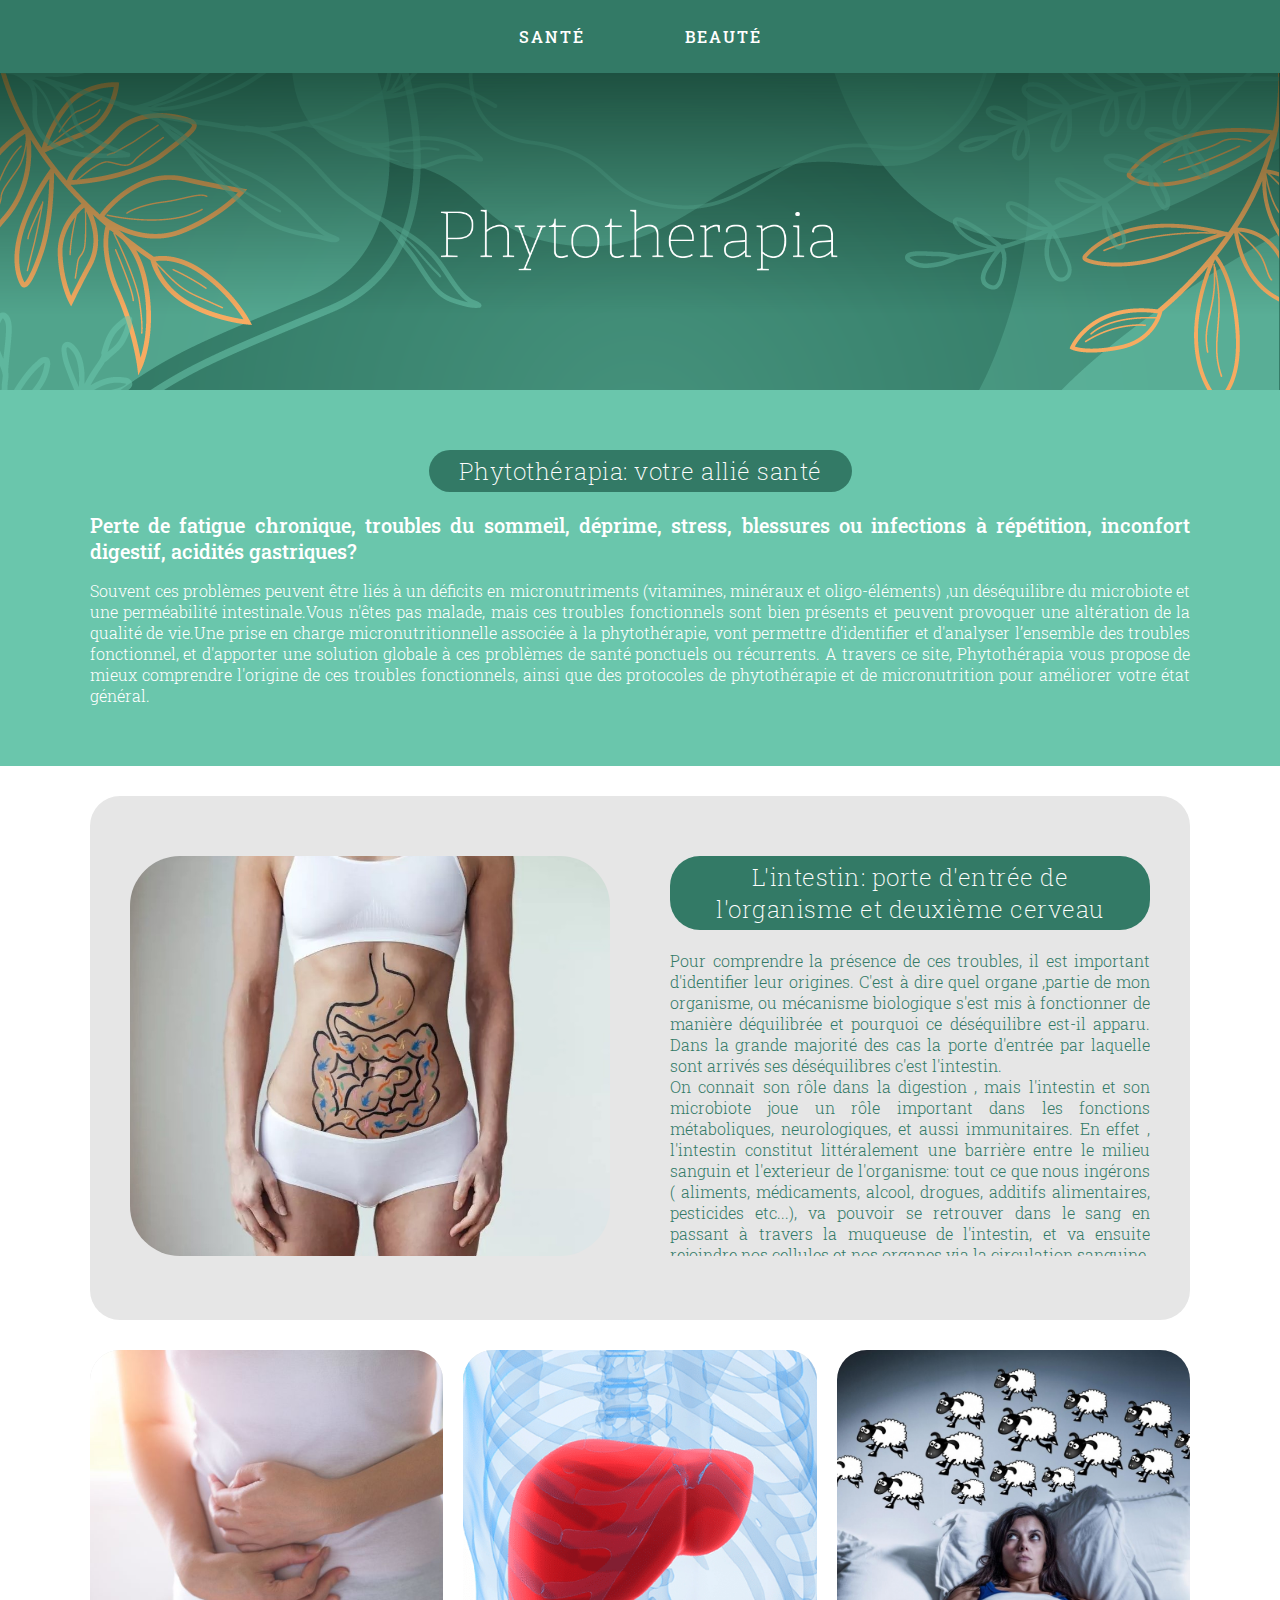
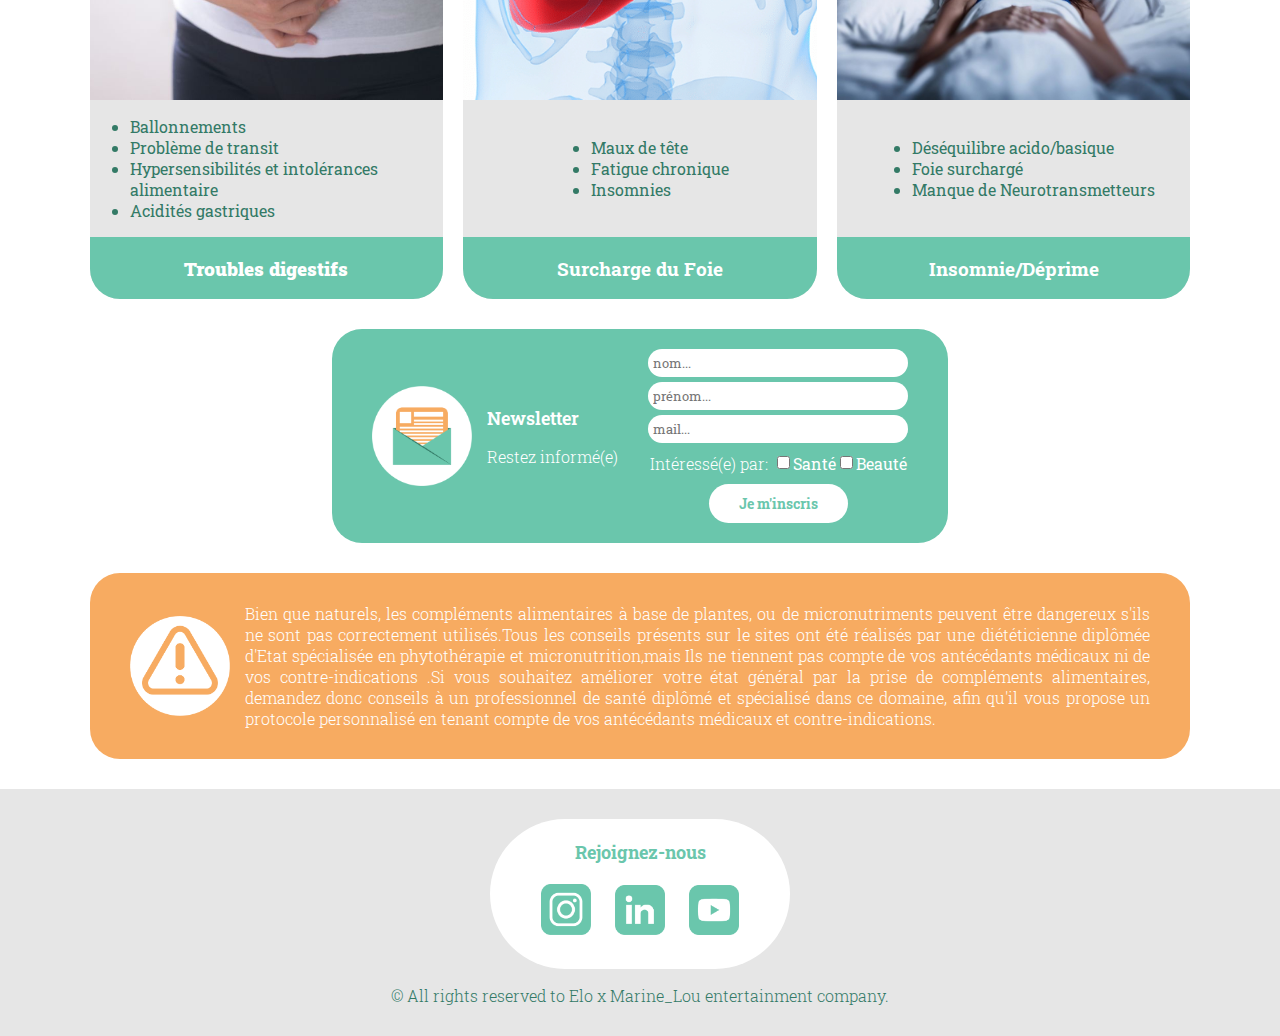
<file: index.html>
<!DOCTYPE html>
<html lang="fr">
<head>
    <meta charset="UTF-8">
    <meta content="Phytotherapia, ou l'art de guérir naturellement" name="description"/>
    <meta content="width=device_width, initial-scale=1.0" name="viewport"/>
    <meta content="phytotherapie, plantes, naturopathie, naturelle, médecine" name="keywords"/>
    <!-- CSS -->
    <link href="assets/css/style.css" rel="stylesheet" type="text/css">
    <link href="assets/css/responsive.css" rel="stylesheet" type="text/css">
    <!-- Typo -->
    <link href="https://fonts.googleapis.com" rel="preconnect">
    <link crossorigin href="https://fonts.gstatic.com" rel="preconnect">
    <link href="https://fonts.googleapis.com/css2?family=Roboto+Slab:wght@100;200;300;400;500;600;700;800;900&display=swap"
          rel="stylesheet">

    <title>Phytotherapia</title>
</head>


<!-- HEADER -->
<header>
    <nav>
        <ul>
            <li><a href="page-sante.html">Santé</a></li>
            <li><a href="page-beaute.html">Beauté</a></li>
        </ul>
    </nav>
    <div class="burger">
        <img src="assets/img/menu-icon.svg" alt="burger" id="nav-icon">
    </div>
</header>
<!-- MAIN -->
<main>
    <section id="banner">
        <img alt="logo phytotherapia" src="assets/img/Phytotherapia_logo.png" title="logo phytotherapia">
    </section>
    <section id="intro">
        <h2>Phytothérapia: votre allié santé</h2>
        <p id="font-w">
            Perte de fatigue chronique, troubles du sommeil, déprime, stress,
            blessures ou infections à répétition, inconfort digestif, acidités
            gastriques? </p>
        <p>Souvent ces problèmes peuvent être liés à un déficits en micronutriments
            (vitamines, minéraux et oligo-éléments) ,un déséquilibre du microbiote
            et une perméabilité intestinale.Vous n'êtes pas malade, mais ces troubles
            fonctionnels sont bien présents et peuvent provoquer une altération de la
            qualité de vie.Une prise en charge micronutritionnelle associée à la phytothérapie,
            vont permettre d’identifier et d'analyser l’ensemble des troubles fonctionnel, et
            d'apporter une solution globale à ces problèmes de santé ponctuels ou récurrents.
            A travers ce site, Phytothérapia vous propose de mieux comprendre l'origine de
            ces troubles fonctionnels, ainsi que des protocoles de phytothérapie et
            de micronutrition pour améliorer votre état général.
        </p>
    </section>
    <section id="guts">
        <div>
            <img alt="image intestins" src="assets/img/intestins.jpg" title="intestins">
        </div>
        <article>
            <h2> L'intestin: porte d'entrée de l'organisme et deuxième cerveau </h2>
            <p>Pour comprendre la présence de ces troubles, il est important d'identifier leur origines. C'est à dire quel
                organe ,partie de mon organisme, ou mécanisme biologique s'est mis à fonctionner de manière déquilibrée et
                pourquoi ce déséquilibre est-il apparu.
                Dans la grande majorité des cas la porte d'entrée par laquelle sont arrivés ses déséquilibres c'est
                l'intestin.<br>
                On connait son rôle dans la digestion , mais l'intestin et son microbiote joue un rôle important dans les
                fonctions métaboliques, neurologiques, et aussi immunitaires.
                En effet , l'intestin constitut littéralement une barrière entre le milieu sanguin et l'exterieur de
                l'organisme: tout ce que nous ingérons ( aliments, médicaments, alcool, drogues, additifs alimentaires,
                pesticides etc...), va pouvoir se retrouver dans le sang en passant à travers la muqueuse de l'intestin,
                et va ensuite rejoindre nos cellules et nos organes via la circulation sanguine.
                Une muqueuse intestinale en bon état est une muqueuse perméable aux nutriments et micronutriments , mais
                est impérméable aux polluants et toxiques( additifs, pesticides, toxines...)
                Au contraire une muqueuse en mauvais état, va être poreuse, et ne va plus pouvoir faire barrière aux
                grosses molécules que sont ces polluants et toxiques.
                Ceci vont donc pouvoir passer massivement dans le sang, empêcher l'absorption des micronutriments et
                ainsi créer des carences et une surcharge du foie puis progressivement de l'organisme.

                Notre intestin est tapissé de neuronnes afin de communiquer avec notre système nerveux central. Pour
                cela , comme le cerveau, il produit des neurotransmetteurs (comme la sérotonine et la dopamine
                ,indispensable à l'équilibre du sommeil et à l'équilibre psychique ) et des hormones ( comme la ghréline
                , hormone qui contrôle la sensation de faim et le stockage des graisses, et qu'il va produire en
                quantité plus importantes lors d'un état de stress ou d'anxiété)
                L'activité de ce deuxième cerveau jouerait donc lui aussi,un rôle dans les troubles psychique et les
                troubles du comportement alimentaires</p>
        </article>
    </section>
    <div id="caroussel">
        <section id="rubrique">
            <article class="articles-rubrique">
                <img alt="personne-qui-a-mal-au-ventre" class="images-article" src="assets/img/troubles-digestifs.jpg">
                <ul>
                    <li>Ballonnements</li>
                    <li>Problème de transit</li>
                    <li>Hypersensibilités et intolérances alimentaire</li>
                    <li>Acidités gastriques</li>
                </ul>
                <div class="titres-rubrique">
                    <h3><a href="page2 section troubles digestifs"> <strong>Troubles digestifs</strong></a></h3>
                </div>
            </article>
            <article class="articles-rubrique">
                <img alt="image-du-foie" class="images-article" src="assets/img/Image-Content-liver.png">
                <ul>
                    <li>Maux de tête</li>
                    <li>Fatigue chronique</li>
                    <li>Insomnies</li>
                </ul>
                <div class="titres-rubrique">
                    <h3><a href="surcharge du foie" <strong>Surcharge du Foie</strong> </a></h3>
                </div>
            </article>
            <article class="articles-rubrique">
                <img alt="image-femme-insomniaque" class=" images-article" src="assets/img/insomnie.jpg">
                <ul>
                    <li>Déséquilibre acido/basique</li>
                    <li>Foie surchargé</li>
                    <li>Manque de Neurotransmetteurs</li>
                </ul>
                <div class="titres-rubrique">
                    <h3><a href="insomnie-déprime" <strong>Insomnie/Déprime</strong></a></h3>
                </div>
            </article>
        </section>
    </div>
    <!--SECTION FORMULAIRE-->
    <section id="formulaire-newsletter">
        <img alt="icon-newsletter" src="assets/img/picto_newsletter.png" title="icon-newsletter">
        <article id="invitation-newsletter">
            <h4>Newsletter</h4>
            <p>Restez informé(e)</p>
        </article>
        <article>
            <form action="form" method="get">
                <div id="données utilisateur">
                    <input class="width-input" id="nom" name="nom" placeholder="nom..." type="text"><br>
                    <!--pour un formulaire classique on met un label et un input (comme sur le cours) mais si je veux que ce que je demande à l'utilisateur de taper ( ex : nom, prénom) s'affiche directement dans mon input et pas juste avant, je ne mettrait pas de label et je rajoutterai PLACEHOLDER dans ma balise input type comme ci-dessous-->
                    <input class="width-input" id="prenom" name="prenom" placeholder="prénom..." type="text"><br>
                    <!--input c'est le champs dans lequel je vais rentrer des données dans un formulaire, text c'est pour dire que ses données c'est du texte-->
                    <input class="width-input" id="mail" name="mail" placeholder="mail..." type="text"> <br>
                </div>
                <div id="sujets-newsletter">
                    <p>Intéressé(e) par:</p>
                    <input id="checkbox-sante" name="checkbox-sante" type="checkbox">
                    <label for="checkbox-sante">Santé</label>
                    <input id="checkbox-beaute" name="checkbox-beaute" type="checkbox">
                    <label for="checkbox-beaute">Beauté</label>
                </div>
                <button type="submit" value="Submit">Je m'inscris</button>
            </form>
        </article>
    </section>
</main>
<!-- FOOTER -->
<footer>
    <section id="caution">
        <img alt="picto warning" src="assets/img/picto_warning.png" title="warning">
        <p>Bien que naturels, les compléments alimentaires à base de plantes, ou de micronutriments peuvent être
            dangereux s'ils ne sont pas correctement utilisés.Tous les conseils présents sur le sites ont été réalisés
            par une diététicienne diplômée d'Etat spécialisée en phytothérapie et micronutrition,mais Ils ne tiennent
            pas compte de vos antécédants médicaux ni de vos contre-indications .Si vous souhaitez améliorer votre état
            général par la prise de compléments alimentaires, demandez donc conseils à un professionnel de santé diplômé
            et spécialisé dans ce domaine, afin qu'il vous propose un protocole personnalisé en tenant compte de vos
            antécédants médicaux et contre-indications.</p>
    </section>
    <section>
        <div id="social-medias">
            <h6>Rejoignez-nous</h6>
            <div>
                <a href="https://www.instagram.com/?hl=fr"><img alt="picto instagram"
                                                                src="assets/img/picto-green_instagram.png"
                                                                title="instagram"></a>
                <a href="https://fr.linkedin.com/"><img alt="picto linkedin" src="assets/img/picto-green_linkedin.png"
                                                        title="linkedin"></a>
                <a href="https://www.youtube.com/"><img alt="picto youtube" src="assets/img/picto-green_youtube.png"
                                                        title="youtube"></a>
            </div>
        </div>
        <p>© All rights reserved to Elo x Marine_Lou entertainment company.</p>
    </section>
</footer>
<script>
    let burger = document.querySelector(".burger")
    let menuVisible = false;
    burger.addEventListener('click', () => {
        if (menuVisible == false) {
            menuVisible = true
            document.querySelector("nav").style.display = "block"
        } else {
            menuVisible = false
            document.querySelector("nav").style.display = "none"
        }
    })
</script>
</body>
</html>
</file>
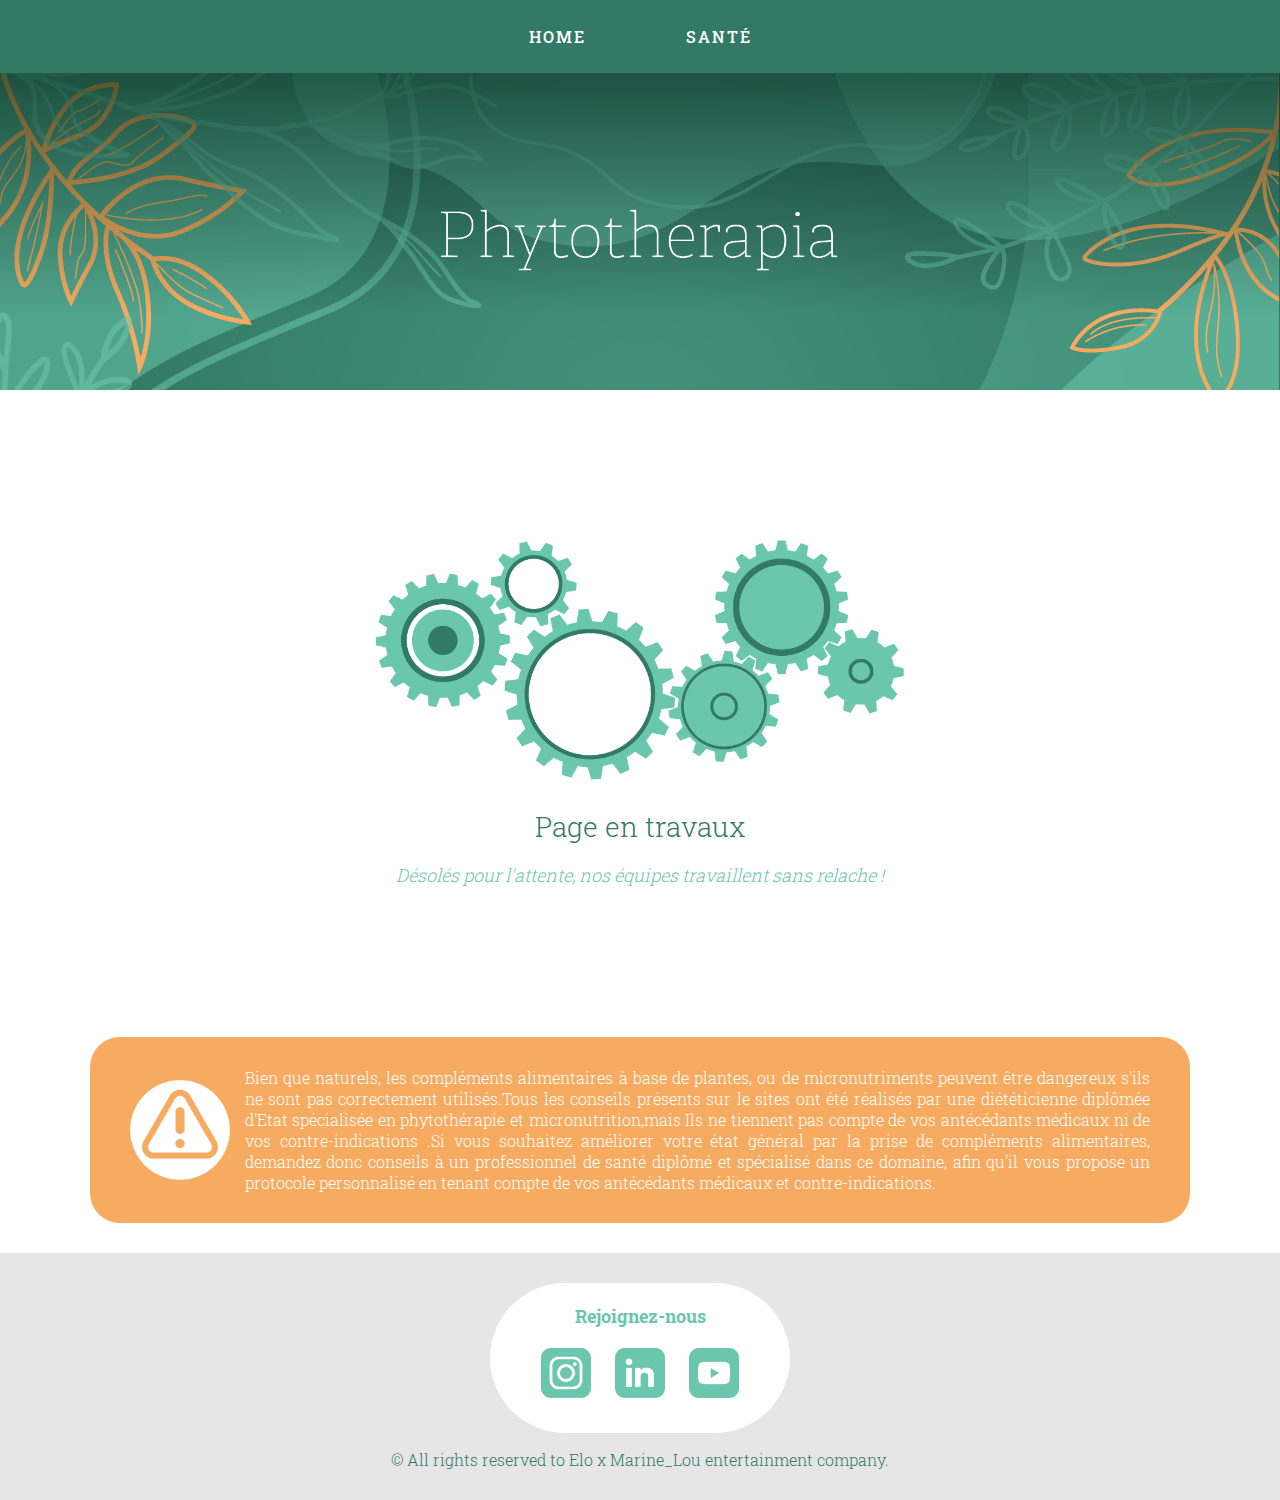
<file: page-beaute.html>
<!DOCTYPE html>
<html lang="fr">
<head>
    <meta charset="UTF-8">
    <meta content="Phytotherapia, ou l'art de guérir naturellement" name="description"/>
    <meta content="width=device_width, initial-scale=1.0" name="viewport"/>
    <meta content="phytotherapie, plantes, naturopathie, naturelle, médecine" name="keywords"/>
    <!-- CSS -->
    <link href="assets/css/style.css" rel="stylesheet" type="text/css">
    <link href="assets/css/responsive.css" rel="stylesheet" type="text/css">
    <!-- Typo -->
    <link href="https://fonts.googleapis.com" rel="preconnect">
    <link crossorigin href="https://fonts.gstatic.com" rel="preconnect">
    <link href="https://fonts.googleapis.com/css2?family=Roboto+Slab:wght@100;200;300;400;500;600;700;800;900&display=swap"
          rel="stylesheet">
    <title>Phytotherapia</title>
</head>

<!-- HEADER -->
<header>
    <nav>
        <ul>
            <li><a href="index.html">Home</a></li>
            <li><a href="page-sante.html">Santé</a></li>
        </ul>
    </nav>
    <div class="burger">
        <img src="assets/img/menu-icon.svg" alt="burger" id="nav-icon">
    </div>
</header>
<!-- MAIN -->
<main>
    <section id="banner">
        <img alt="logo phytotherapia" src="assets/img/Phytotherapia_logo.png" title="logo phytotherapia">
    </section>
    <section class="in-work">
        <img alt="picto in work" src="assets/img/picto_in-work.png" title="picto in work">
        <p id="in-work">Page en travaux</p>
        <p class="ital">Désolés pour l'attente, nos équipes travaillent sans relache !</p>
    </section>
</main>
<!-- FOOTER -->
<footer>
    <section id="caution">
        <img alt="picto warning" src="assets/img/picto_warning.png" title="warning">
        <p>Bien que naturels, les compléments alimentaires à base de plantes, ou de micronutriments peuvent être
            dangereux s'ils ne sont pas correctement utilisés.Tous les conseils présents sur le sites ont été réalisés
            par une diététicienne diplômée d'Etat spécialisée en phytothérapie et micronutrition,mais Ils ne tiennent
            pas compte de vos antécédants médicaux ni de vos contre-indications .Si vous souhaitez améliorer votre état
            général par la prise de compléments alimentaires, demandez donc conseils à un professionnel de santé diplômé
            et spécialisé dans ce domaine, afin qu'il vous propose un protocole personnalisé en tenant compte de vos
            antécédants médicaux et contre-indications.</p>
    </section>
    <section>
        <div id="social-medias">
            <h6>Rejoignez-nous</h6>
            <div>
                <a href="https://www.instagram.com/?hl=fr"><img alt="picto instagram"
                                                                src="assets/img/picto-green_instagram.png" title="instagram"></a>
                <a href="https://fr.linkedin.com/"><img alt="picto linkedin" src="assets/img/picto-green_linkedin.png"
                                                        title="linkedin"></a>
                <a href="https://www.youtube.com/"><img alt="picto youtube" src="assets/img/picto-green_youtube.png"
                                                        title="youtube"></a>
            </div>
        </div>
        <p>© All rights reserved to Elo x Marine_Lou entertainment company.</p>
    </section>
</footer>
<script>
    let burger = document.querySelector(".burger")
    let menuVisible = false;
    burger.addEventListener('click', () => {
        if (menuVisible == false) {
            menuVisible = true
            document.querySelector("nav").style.display = "block"
        } else {
            menuVisible = false
            document.querySelector("nav").style.display = "none"
        }
    })
</script>
</body>
</html>
</file>
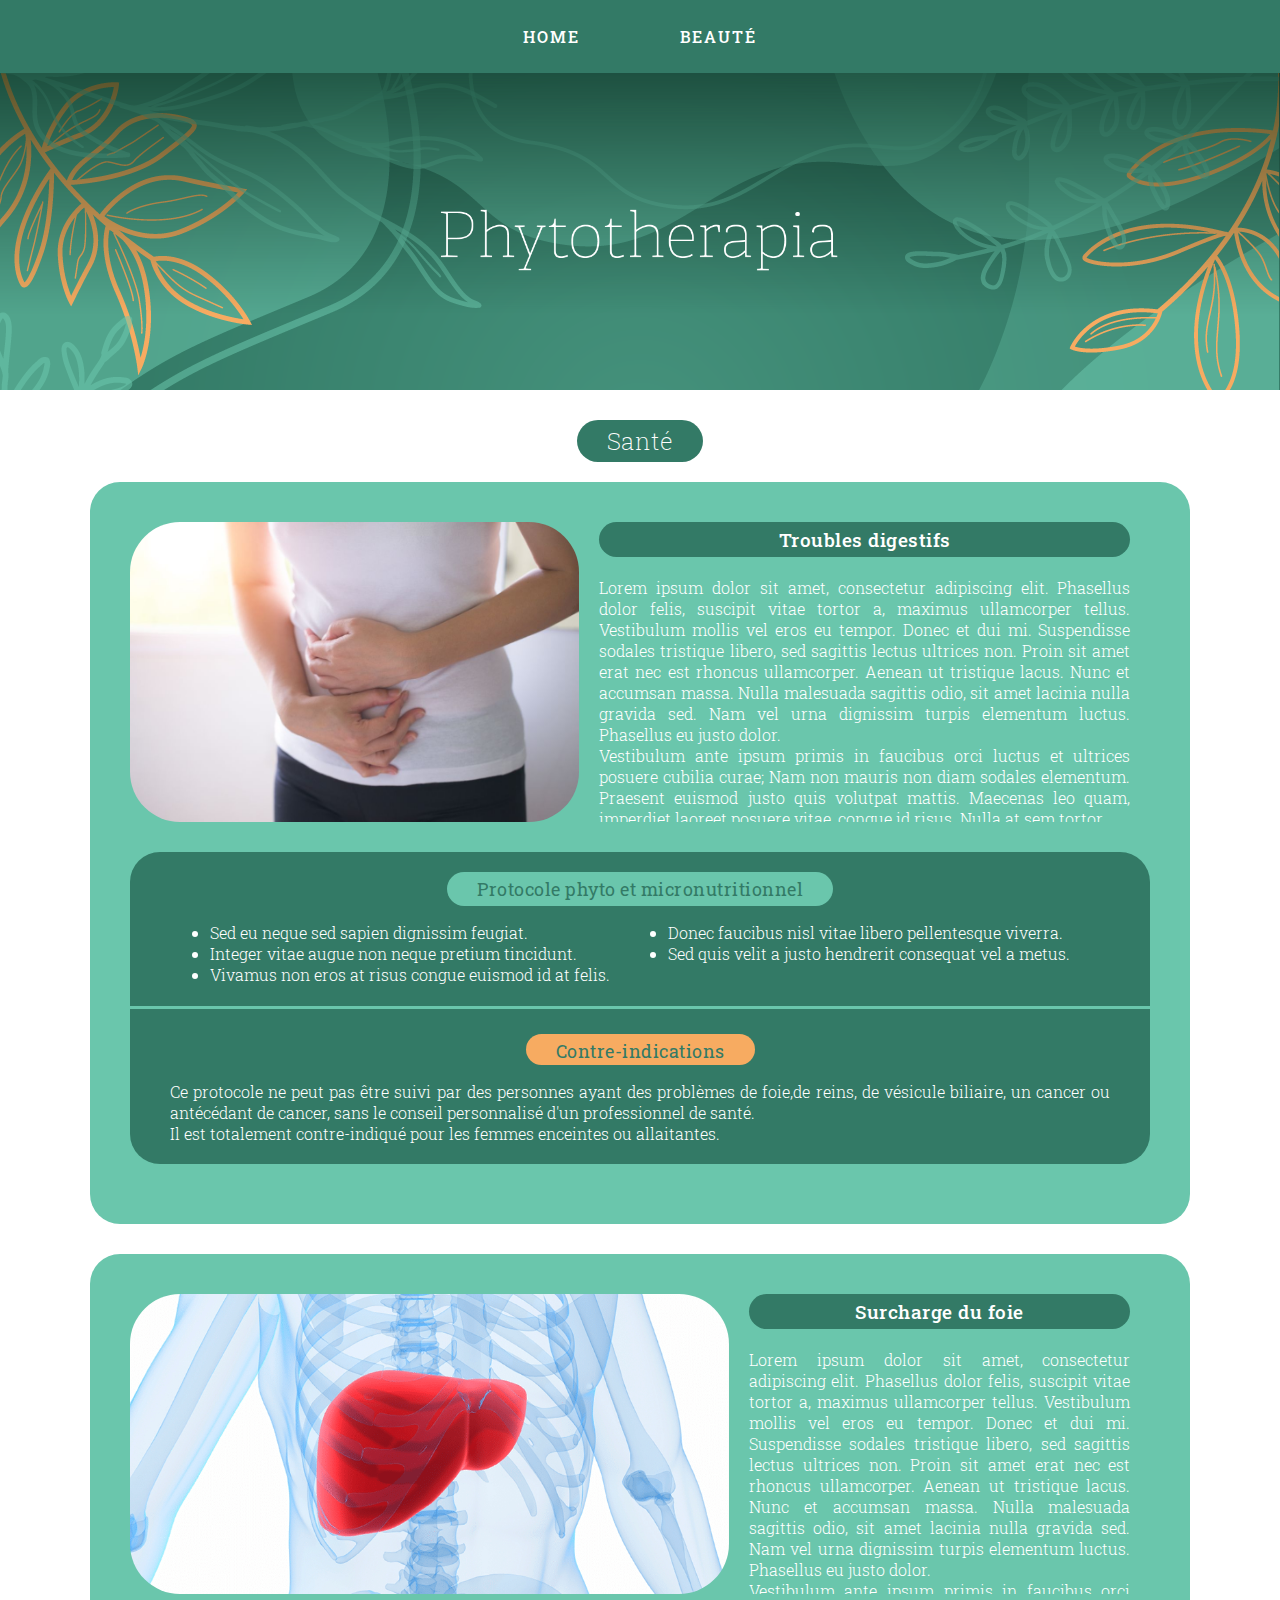
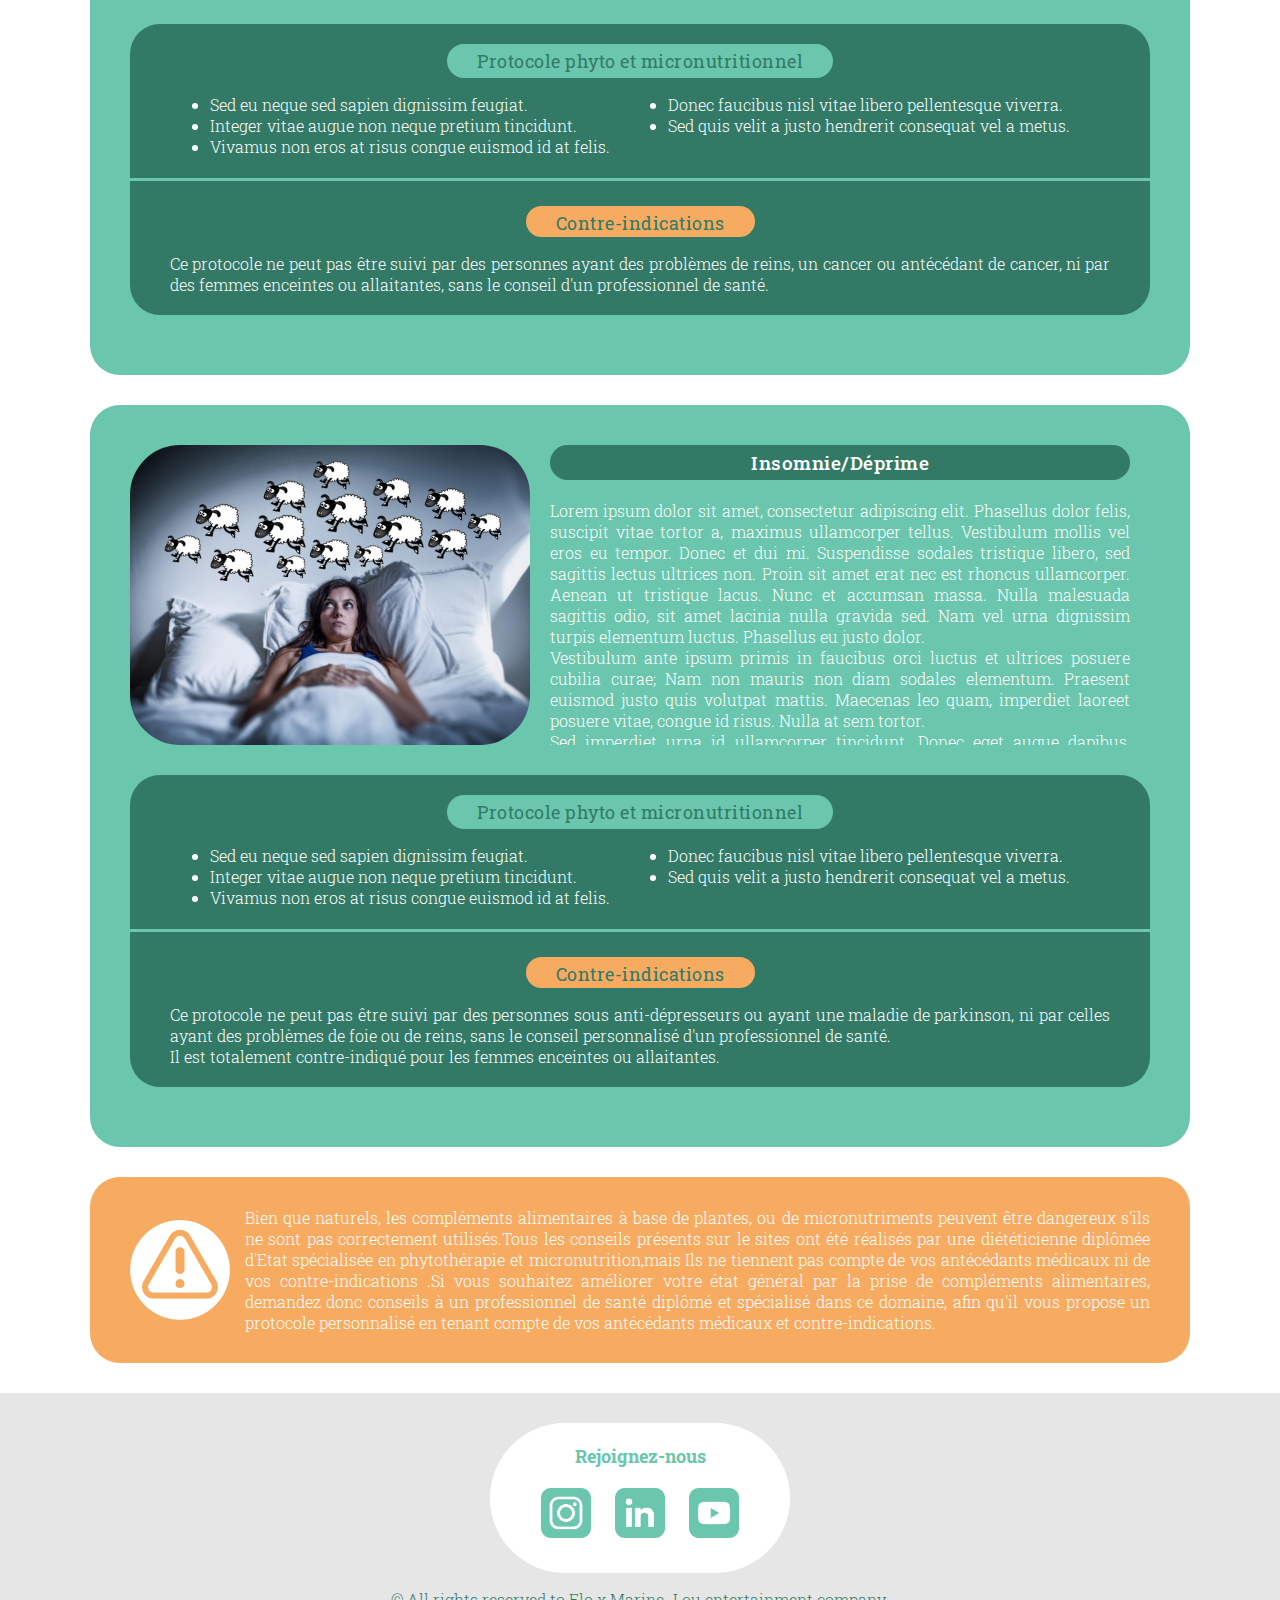
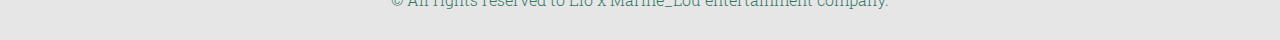
<file: page-sante.html>
<!DOCTYPE html>
<html lang="fr">
<head>
    <meta charset="UTF-8">
    <meta content="Phytotherapia, ou l'art de guérir naturellement" name="description"/>
    <meta content="width=device_width, initial-scale=1.0" name="viewport"/>
    <meta content="phytotherapie, plantes, naturopathie, naturelle, médecine" name="keywords"/>
    <!-- CSS -->
    <link href="assets/css/style.css" rel="stylesheet" type="text/css">
    <link href="assets/css/responsive.css" rel="stylesheet" type="text/css">
    <!-- Typo -->
    <link href="https://fonts.googleapis.com" rel="preconnect">
    <link crossorigin href="https://fonts.gstatic.com" rel="preconnect">
    <link href="https://fonts.googleapis.com/css2?family=Roboto+Slab:wght@100;200;300;400;500;600;700;800;900&display=swap"
          rel="stylesheet">
    <title>Phytotherapia</title>
</head>

<!-- HEADER -->
<header>
    <nav>
        <ul>
            <li><a href="index.html">Home</a></li>
            <li><a href="page-beaute.html">Beauté</a></li>
        </ul>
    </nav>
    <div class="burger">
        <img src="assets/img/menu-icon.svg" alt="burger" id="nav-icon">
    </div>
</header>
<!-- MAIN -->
<main>
    <section id="banner">
        <img alt="logo phytotherapia" src="assets/img/Phytotherapia_logo.png" title="logo phytotherapia">
    </section>
    <section class="page-sante">
        <h2 id="sante">Santé</h2>
        <!--ARTICLE 1: TROUBLES DIGESTIFS-->
        <article class="article-blue-background">
            <div class="partie-a-symptomes">
                <img alt="mal-de-ventre" class="images-articles" src="./assets/img/troubles-digestifs.jpg" srcset="">
                <div><h3 class="titre-partie-a">Troubles digestifs</h3>
                    <div class="texte">
                        <p>Lorem ipsum dolor sit amet, consectetur adipiscing elit. Phasellus dolor felis, suscipit
                            vitae
                            tortor a,
                            maximus ullamcorper tellus. Vestibulum mollis vel eros eu tempor. Donec et dui mi.
                            Suspendisse
                            sodales
                            tristique libero, sed sagittis lectus ultrices non. Proin sit amet erat nec est rhoncus
                            ullamcorper. Aenean
                            ut tristique lacus. Nunc et accumsan massa. Nulla malesuada sagittis odio, sit amet lacinia
                            nulla gravida
                            sed. Nam vel urna dignissim turpis elementum luctus. Phasellus eu justo dolor.</p>
                        <p>Vestibulum ante ipsum primis in faucibus orci luctus et ultrices posuere cubilia curae; Nam
                            non
                            mauris non
                            diam sodales elementum. Praesent euismod justo quis volutpat mattis. Maecenas leo quam,
                            imperdiet laoreet
                            posuere vitae, congue id risus. Nulla at sem tortor.</p>
                        <p>Sed imperdiet urna id ullamcorper tincidunt. Donec eget augue dapibus, congue nisl eget,
                            sollicitudin lacus.
                            Donec felis velit, egestas a rhoncus eget, congue vitae metus. Donec tempor lobortis orci
                            non
                            aliquam.
                            Vestibulum molestie, felis sit amet egestas porta, risus nibh dignissim nisl, at pharetra
                            justo
                            lectus a
                            erat. Quisque scelerisque nibh id elit vestibulum consectetur. Proin eget nisl rutrum,
                            ultricies
                            mi et,
                            venenatis turpis. Donec rhoncus sed sapien quis aliquam. Maecenas tincidunt nisi malesuada
                            velit
                            varius
                            efficitur.</p>
                    </div>
                </div>
            </div>
            <div class="conseils-diet">
                <h4>Protocole phyto et micronutritionnel</h4>
                <ul>
                    <li>Sed eu neque sed sapien dignissim feugiat.</li>
                    <li>Integer vitae augue non neque pretium tincidunt.</li>
                    <li>Vivamus non eros at risus congue euismod id at felis.</li>
                    <li>Donec faucibus nisl vitae libero pellentesque viverra.</li>
                    <li>Sed quis velit a justo hendrerit consequat vel a metus.</li>
                </ul>
            </div>
            <div class="contre-indications">
                <h4>Contre-indications</h4>
                <p>
                    Ce protocole ne peut pas être suivi par des personnes ayant des problèmes de foie,de reins,
                    de vésicule
                    biliaire, un cancer ou antécédant de cancer, sans le
                    conseil personnalisé d'un professionnel de santé. <br>
                    Il est totalement contre-indiqué pour les femmes enceintes ou allaitantes.
                </p>
            </div>
        </article>
        <!--ARTICLE  SURCHARGE FOIE-->
        <article class="article-blue-background">
            <div class="partie-a-symptomes">
                <img alt="image-foie" class="images-articles" src="assets/img/Image-Content-liver.png"
                     srcset="">
                <div><h3 class="titre-partie-a">Surcharge du foie</h3>
                    <div class="texte">
                        <p>Lorem ipsum dolor sit amet, consectetur adipiscing elit. Phasellus dolor felis, suscipit
                            vitae
                            tortor a,
                            maximus ullamcorper tellus. Vestibulum mollis vel eros eu tempor. Donec et dui mi.
                            Suspendisse
                            sodales
                            tristique libero, sed sagittis lectus ultrices non. Proin sit amet erat nec est rhoncus
                            ullamcorper. Aenean
                            ut tristique lacus. Nunc et accumsan massa. Nulla malesuada sagittis odio, sit amet lacinia
                            nulla gravida
                            sed. Nam vel urna dignissim turpis elementum luctus. Phasellus eu justo dolor.</p>
                        <p>Vestibulum ante ipsum primis in faucibus orci luctus et ultrices posuere cubilia curae; Nam
                            non
                            mauris non
                            diam sodales elementum. Praesent euismod justo quis volutpat mattis. Maecenas leo quam,
                            imperdiet laoreet
                            posuere vitae, congue id risus. Nulla at sem tortor.</p>
                        <p>Sed imperdiet urna id ullamcorper tincidunt. Donec eget augue dapibus, congue nisl eget,
                            sollicitudin lacus.
                            Donec felis velit, egestas a rhoncus eget, congue vitae metus. Donec tempor lobortis orci
                            non
                            aliquam.
                            Vestibulum molestie, felis sit amet egestas porta, risus nibh dignissim nisl, at pharetra
                            justo
                            lectus a
                            erat. Quisque scelerisque nibh id elit vestibulum consectetur. Proin eget nisl rutrum,
                            ultricies
                            mi et,
                            venenatis turpis. Donec rhoncus sed sapien quis aliquam. Maecenas tincidunt nisi malesuada
                            velit
                            varius
                            efficitur.</p>
                    </div>
                </div>
            </div>
            <div class="conseils-diet">
                <h4>Protocole phyto et micronutritionnel</h4>
                <ul>
                    <li>Sed eu neque sed sapien dignissim feugiat.</li>
                    <li>Integer vitae augue non neque pretium tincidunt.</li>
                    <li>Vivamus non eros at risus congue euismod id at felis.</li>
                    <li>Donec faucibus nisl vitae libero pellentesque viverra.</li>
                    <li>Sed quis velit a justo hendrerit consequat vel a metus.</li>
                </ul>
            </div>
            <div class="contre-indications">
                <h4>Contre-indications</h4>
                <p>
                    Ce protocole ne peut pas être suivi par des personnes ayant des problèmes de reins, un cancer ou
                    antécédant de cancer, ni par des femmes enceintes ou allaitantes, sans le conseil d'un professionnel
                    de santé.
                </p>
            </div>
        </article>
        <!-- ARTICLE INSOMNIE/DEPRIME-->
        <article class="article-blue-background">
            <div class="partie-a-symptomes">
                <img alt="image-femme-insomniaque" class="images-articles" src="assets/img/insomnie.jpg" srcset="">
                <div><h3 class="titre-partie-a">Insomnie/Déprime</h3>
                    <div class="texte">
                        <p>Lorem ipsum dolor sit amet, consectetur adipiscing elit. Phasellus dolor felis, suscipit
                            vitae
                            tortor a,
                            maximus ullamcorper tellus. Vestibulum mollis vel eros eu tempor. Donec et dui mi.
                            Suspendisse
                            sodales
                            tristique libero, sed sagittis lectus ultrices non. Proin sit amet erat nec est rhoncus
                            ullamcorper. Aenean
                            ut tristique lacus. Nunc et accumsan massa. Nulla malesuada sagittis odio, sit amet lacinia
                            nulla gravida
                            sed. Nam vel urna dignissim turpis elementum luctus. Phasellus eu justo dolor.</p>
                        <p>Vestibulum ante ipsum primis in faucibus orci luctus et ultrices posuere cubilia curae; Nam
                            non
                            mauris non
                            diam sodales elementum. Praesent euismod justo quis volutpat mattis. Maecenas leo quam,
                            imperdiet laoreet
                            posuere vitae, congue id risus. Nulla at sem tortor.</p>
                        <p>Sed imperdiet urna id ullamcorper tincidunt. Donec eget augue dapibus, congue nisl eget,
                            sollicitudin lacus.
                            Donec felis velit, egestas a rhoncus eget, congue vitae metus. Donec tempor lobortis orci
                            non
                            aliquam.
                            Vestibulum molestie, felis sit amet egestas porta, risus nibh dignissim nisl, at pharetra
                            justo
                            lectus a
                            erat. Quisque scelerisque nibh id elit vestibulum consectetur. Proin eget nisl rutrum,
                            ultricies
                            mi et,
                            venenatis turpis. Donec rhoncus sed sapien quis aliquam. Maecenas tincidunt nisi malesuada
                            velit
                            varius
                            efficitur.</p>
                    </div>
                </div>
            </div>
            <div class="conseils-diet">
                <h4>Protocole phyto et micronutritionnel</h4>
                <ul>
                    <li>Sed eu neque sed sapien dignissim feugiat.</li>
                    <li>Integer vitae augue non neque pretium tincidunt.</li>
                    <li>Vivamus non eros at risus congue euismod id at felis.</li>
                    <li>Donec faucibus nisl vitae libero pellentesque viverra.</li>
                    <li>Sed quis velit a justo hendrerit consequat vel a metus.</li>
                </ul>
            </div>
            <div class="contre-indications">
                <h4>Contre-indications</h4>
                <p>
                    Ce protocole ne peut pas être suivi par des personnes sous anti-dépresseurs ou ayant une
                    maladie de
                    parkinson, ni par celles ayant des problèmes de foie ou de reins, sans le conseil
                    personnalisé d'un
                    professionnel de santé. <br>
                    Il est totalement contre-indiqué pour les femmes enceintes ou allaitantes.
                </p>
            </div>
        </article>
    </section>
</main>
<!-- FOOTER -->
<footer>
    <section id="caution">
        <img alt="picto warning" src="assets/img/picto_warning.png" title="warning">
        <p>Bien que naturels, les compléments alimentaires à base de plantes, ou de micronutriments peuvent être
            dangereux s'ils ne sont pas correctement utilisés.Tous les conseils présents sur le sites ont été réalisés
            par une diététicienne diplômée d'Etat spécialisée en phytothérapie et micronutrition,mais Ils ne tiennent
            pas compte de vos antécédants médicaux ni de vos contre-indications .Si vous souhaitez améliorer votre état
            général par la prise de compléments alimentaires, demandez donc conseils à un professionnel de santé diplômé
            et spécialisé dans ce domaine, afin qu'il vous propose un protocole personnalisé en tenant compte de vos
            antécédants médicaux et contre-indications.</p>
    </section>
    <section>
        <div id="social-medias">
            <h6>Rejoignez-nous</h6>
            <div>
                <a href="https://www.instagram.com/?hl=fr"><img alt="picto instagram"
                                                                src="assets/img/picto-green_instagram.png"
                                                                title="instagram"></a>
                <a href="https://fr.linkedin.com/"><img alt="picto linkedin" src="assets/img/picto-green_linkedin.png"
                                                        title="linkedin"></a>
                <a href="https://www.youtube.com/"><img alt="picto youtube" src="assets/img/picto-green_youtube.png"
                                                        title="youtube"></a>
            </div>
        </div>
        <p>© All rights reserved to Elo x Marine_Lou entertainment company.</p>
    </section>
</footer>
<script>
    let burger = document.querySelector(".burger")
    let menuVisible = false;
    burger.addEventListener('click', () => {
        if (menuVisible == false) {
            menuVisible = true
            document.querySelector("nav").style.display = "block"
        } else {
            menuVisible = false
            document.querySelector("nav").style.display = "none"
        }
    })
</script>
</body>
</html>
</file>
<file: assets/css/style.css>
/*
Theme Name: Phytotherapia
Version:1.0
Author: Elo x Marine_Lou
Description: Phytotherapia

[-> Sorted by Order of Apparition

/ TYPE /
font-family: Roboto Slab

/ COLORS /
orange #f7ab61
light green #6ac6ac
dark green #337a66
light gray #e6e6e6

*/

/* GENERALITIES */
p{
    margin-bottom: 0px;
    text-align: justify;
    font-weight: 300;
    font-size: 16px;
}
body{
    margin: 0px;
    font-family: 'Roboto Slab', serif;
    width: 100%;
}

/* SCROLL BAR CUSTOM */

body::-webkit-scrollbar {
    background-color: #fff;
    width: 16px;
}
body::-webkit-scrollbar-track {
    background-color: #fff;
}
body::-webkit-scrollbar-thumb {
    background-color: #e6e6e6;
    border-radius: 16px;
    border: 4px solid #fff;
}
body::-webkit-scrollbar-button {
    display:none;
}

/* HEADER */

header {
    position: fixed;
    width: 100%;
    background-color: #337a66;
}

nav {
    display: block;
    padding: 10px;
}
nav ul {
    display: flex;
    flex-direction: row;
    justify-content: center;
    padding-left: 0px;
}
nav ul li {
    list-style-type: none;
    padding-right: 100px;
    text-align: center;
}
nav ul li a{
    text-decoration: none;
    color: white;
    font-weight: 500;
    text-transform: uppercase;
    letter-spacing: 2px;
}
nav ul :last-child{
    padding-right: 0;
}
nav ul li a:hover{
    font-weight: 900;
    color: #f7ab61;
}
.burger{
    display: none;
}

/* MAIN */
main{
    margin: 0;
    width: 100%;
    display: flex;
    flex-direction: column;
    align-items: center;
}

/* BANNER */
section#banner{
    padding-top: 20px;
    background-image:url(../img/phytotherapia_banner.png);
    background-size: cover;
    color: white;
    display: flex;
    flex-direction: column;
    align-items: center;
    margin-top: 70px;
    width: 100%;
    height:300px;
}
section#banner img {
    width: 400px;
    margin: auto;
}
section#banner p{
    padding: 0px 7% 0px 7%;
    margin-bottom: 50px;
}

/* SECTION INTRO */
section#intro{
    background-color: #6ac6ac;
    color: white;
    margin-bottom: 30px;
    padding: 60px 7% 60px 7%;
}
h2{
    background-color: #337a66;
    border-radius: 30px;
    width: fit-content;
    margin: auto;
    margin-bottom: 20px;
    padding: 5px 30px 5px 30px;
    text-align: center;
    font-weight: 200;
    color: white;
    letter-spacing: 0.5px;
}
#font-w {
    font-size: 20px;
    font-weight: 500;
    text-align: justify;
}

/* SECTION GUTS */
section#guts{
    display: flex;
    flex-direction: row;
    background-color: #e6e6e6;
    border-radius: 30px;
    margin: 0px 7% 30px 7%;
    padding: 60px 40px 60px 40px;
}
section#guts div{
    width: 50%;
    margin-right: 60px;
}
section#guts img{
    width: 100%;
    height: 400px;
    border-radius: 50px;
    object-fit: cover;
}
section#guts article{
    width: 50%;
    height: 400px;
    overflow: hidden;
}
section#guts article p{
    color: #337a66;
    overflow: scroll;
    height: 400px;
}
section#guts article p::-webkit-scrollbar {
    background-color: #e6e6e6;
    width: 16px;
}
section#guts article p::-webkit-scrollbar-track {
    background-color: #e6e6e6;
}
section#guts article p::-webkit-scrollbar-thumb {
    background-color: #337a66;
    border-radius: 16px;
    border: 6px solid #e6e6e6;
}
section#guts article p::-webkit-scrollbar-button {
    display:none;
}

/* SECTION RUBRIQUES */
section#rubrique{
    display: flex;
    flex-direction: row;
    justify-content: space-between;
    margin-bottom: 30px;
    padding: 0px 7% 0px 7%;
}
.articles-rubrique{
    flex: 1;
    display: flex;
    flex-direction: column;
    align-items: center;
    justify-content: space-between;
    margin-right: 20px;
    background-color: #e6e6e6;
    color: #337a66;
    border-radius: 30px;
}
section#rubrique :last-child{
margin-right: 0;
}
.images-article{
    width: 100%;
    height: 350px;
    object-fit: cover;
    border-radius: 30px 30px 0px 0px;
}
.titres-rubrique{
    display: flex;
    justify-content: center;
    width: 100%;
    background-color: #6ac6ac;
    border-radius: 0px 0px 30px 30px;
}
.titres-rubrique a{
    color: white;
    text-decoration: none; /* pour enlever le trait sous le lien*/
}
/* qd je veux changer la couleur du lien je suis obliger de le faire spécifiquement sur lui, ex: si mon lien est dans un contenant et que je veux le mettre en noir au lieu du bleu mis par défault, je peux pas mettre au contenant color black au contenant, car tout les élement de mon contenant seront bien en noir mais ça prendra pas le lien, lui il restera en bleu*/

/* FORMULAIRE */
section#formulaire-newsletter {
    background-color: #6ac6ac;
    display: flex;
    align-items: center;
    border-radius: 30px;
    margin: 0px 7% 30px 7%;
    padding: 20px 40px 20px 40px;
}
article#invitation-newsletter {
    margin: 0px 30px 0px 15px;
    flex-grow: 1;
    color: white;
}
h4{
    margin: 0px;
    font-weight: 600;
    font-size: 18px;
}
section#formulaire-newsletter img{
    width: 100px;
}

form{
    display: flex;
    flex-direction: column;
    align-items: center;
}
div#sujets-newsletter {
    display: flex;
    flex-direction: row;
    justify-content: center;
    align-items: center;
    flex-grow: 2;
    color: white;
}
input{
    border-radius: 30px;
    border: none;
    padding: 5px;
    margin-bottom: 5px;
    font-family: 'Roboto Slab', serif;
    color: #337a66;
}
.width-input{
    width: 250px;
}
input:focus{
    background-color: #f7ab61;
    color: #337a66;
    border: none;
}
div#sujets-newsletter {
    margin-top: 5px;
}
div#sujets-newsletter p{
    margin-right: 5px;
    margin-top: 0;
    color: white;
}
button{
    border-radius: 30px;
    border: none;
    padding: 10px 30px 10px 30px;
    margin-top: 10px;
    color: #6ac6ac;
    background-color: white;
    font-family: 'Roboto Slab', serif;
    font-weight: 700;
    font-size: 14px;
    width: fit-content;
}
button:hover{
    color: white;
    background-color: #f7ab61;
    font-weight: bold;
}
button:active{
    color: #6ac6ac;
}

/* SECTION IN-WORK */
section.in-work{
    display: flex;
    flex-direction: column;
    align-items: center;
    margin: 150px 0px 150px 0px;
}
section.in-work img{
    width: 60%;
}
#in-work{
    font-size: 28px;
    color: #337a66;
}
.ital{
    font-style: italic;
    font-size: 18px;
    color: #6ac6ac;
}

/* PAGE SANTE */

.page-sante {
    width: 100%;
}
h2#sante {
    margin-top: 30px;
}
.article-blue-background {
    margin: 0px 7% 30px 7%;
    padding: 40px 40px 60px 40px;
    background-color: #6ac6ac;
    border-radius: 30px;
}
.images-articles {
    width: 100%;
    height: 300px;
    border-radius: 50px;
    object-fit: cover;
}
.partie-a-symptomes {
    display: flex;
    flex-direction: row;
    justify-content: space-between;
    margin-top: 10px 3% 0px 3%;
    color: #337a66;
    border-bottom-left-radius: 30px;
    border-bottom-right-radius: 30px;
}

.titre-partie-a {
    color: white;
    background-color: #337a66;
    text-align: center;
    border-radius: 30px;
    margin: 0px 20px 20px 20px;
    padding: 5px 30px 5px 30px;
    font-weight: 500;
    letter-spacing: 0.5px;
}

.texte {
    height: 245px;
    overflow: scroll;
    overflow-x: hidden;
    padding: 0px 20px 0px 20px;
    margin-top: 0;
    color: white;
}

.texte p{
    margin-top:0;
}
.conseils-diet {
    background-color: #337a66;
    padding: 20px 40px 5px 40px;
    margin: 30px 0px 3px 0px;
    border-radius: 30px 30px 0px 0px;
    color: white;
}
.conseils-diet h4 {
    text-align: center;
    background-color: #6ac6ac;
    color: #337a66;
    border-radius: 30px;
    width: fit-content;
    padding: 5px 30px 5px 30px;
    font-weight: 400;
    letter-spacing: 0.5px;
    margin: auto;
}
.conseils-diet ul {
    column-count: 2;
    font-weight: 300;
    font-size: 16px;
}
.contre-indications {
    background-color: #337a66;
    padding: 5px 40px 20px 40px;
    border-radius: 0px 0px 30px 30px;
    color: white;
}
.contre-indications h4 {
    text-align: center;
    background-color: #f7ab61;
    color: #337a66;
    border-radius: 30px;
    width: fit-content;
    padding: 5px 30px 2px 30px;
    font-weight: 400;
    letter-spacing: 0.5px;
    margin: auto;
    margin-top: 20px;
}
/* SCROLL BAR CUSTOM */

.texte::-webkit-scrollbar {
    background-color: #6ac6ac;
    width: 16px;
}
.texte::-webkit-scrollbar-track {
    background-color: #6ac6ac;
}
.texte::-webkit-scrollbar-thumb {
    background-color: white;
    border-radius: 16px;
    border: 6px solid #6ac6ac;
}
.texte::-webkit-scrollbar-button {
    display:none;
}

/*PARTICULARITE DU STYLE DE L' ARTICLE
"SURCHARGE DU FOIE"( il a un style différent des articles 1 et 2)*/
#partie-foie {
    background-color: white;
    padding-top: 10px;
    padding-bottom: 10px;
}

#surcharge-du-foie {
    margin: 0px 7% 30px 7%;
    padding: 60px 40px 60px 40px;
    background-color: white;
}

/* FOOTER */
/* CAUTIONS */
section#caution{
    display: flex;
    flex-direction: row;
    justify-content: space-between;
    align-items: center;
    background-color: #f7ab61;
    border-radius: 30px;
    margin: 0px 7% 30px 7%;
    padding: 30px 40px 30px 40px;
}
section#caution img{
    width: 100px;
    height: 100px;
    margin-right: 15px;
}
section#caution p{
    text-align: justify;
    color: white;
    margin-top: 0;
}
/* SOCIAL MEDIAS */
footer section:nth-child(2){
    background-color: #e6e6e6;
    padding: 30px 0px 30px 0px;
}
div#social-medias{
    background-color: white;
    width: 300px;
    height: 150px;
    border-radius: 150px;
    display: flex;
    flex-direction: column;
    justify-content: center;
    align-items: center;
    margin: auto;
}
h6{
    text-align: center;
    color: #6ac6ac;
    font-size: 18px;
    margin-bottom: 10px;
    margin-top: 0;
}
footer div img{
    width: 50px;
    margin: 10px;
}
footer p{
    text-align: center;
    color: #337a66;
}
</file>
<file: assets/css/responsive.css>
/*
Theme Name: Phytotherapia reponsive
Version:1.0
Author: Elo x Marine_Lou
Description: Phytotherapia responsive

[-> Sorted by Order of Apparition

/ TYPE /
font-family: Roboto Slab

/ COLORS /
orange #f7ab61
light green #6ac6ac
dark green #3c8e74
light gray #e6e6e6

@media all and (min-width: 1024px) and (max-width: 1280px)

*/



@media all and (max-width: 1200px) {
    section#guts img {
        width: 400px;
        height: 400px;
        border-radius: 200px;
    }
    .contenants-images {
        width: 100%;
        height: 330px;
        margin-right: 0px;
        margin-bottom: 20px;
        display: flex;
        justify-content: center;
    }
    .images-articles {
        width: 300px;
        height: 300px;
        border-radius: 150px;
        object-fit: cover;
    }
}

@media all and (max-width: 992px) {
    section#guts img {
        width: 350px;
        height: 350px;
        border-radius: 175px;
    }
    /* SECTION CAUTION */
    section#caution {
        height: 200px;
        overflow: hidden;
    }
    section#caution p {
        overflow: scroll;
        height: 150px;
        padding: 0;
    }
    section#caution p::-webkit-scrollbar {
        background-color: #f7ab61;
        width: 16px;
    }
    section#caution p::-webkit-scrollbar-track {
        background-color: #f7ab61;
    }
    section#caution p::-webkit-scrollbar-thumb {
        background-color: #ffffff;
        border-radius: 16px;
        border: 6px solid #f7ab61;
    }
    section#caution p::-webkit-scrollbar-button {
        display: none;
    }
    /* PAGE SANTE */
    .contenants-images {
        width: 100%;
        height: 330px;
        margin-right: 0px;
        margin-bottom: 20px;
        display: flex;
        justify-content: center;
    }
    .images-articles {
        width: 200px;
        height: 300px;
        border-radius: 100px;
        object-fit: cover;
    }
}

@media(min-width: 768px) {
    header {
        top: 0px;
    }
}

@media all and (max-width: 768px) {
    /* NAV */
    header {
        bottom: 0px;
        height: fit-content;
    }
    nav {
        display: none;
    }
    .burger {
        display: block;
        text-align: center;
    }
    #nav-icon {
        width: 30px;
        margin: 10px 0px 10px 0px;
    }
    section#banner{
        margin-top: 0px;
    }
    /* SECTION GUTS */
    section#guts {
        display: flex;
        flex-direction: column;
        align-items: center;
    }
    section#guts div {
        width: 100%;
        margin-right: 0px;
        margin-bottom: 20px;
        display: flex;
        justify-content: center;
    }
    section#guts img {
        width: 300px;
        height: 300px;
        border-radius: 150px;
    }
    section#guts article {
        width: 100%;
        height: 400px;
    }
    /* SECTION RUBRIQUES */
    section#rubrique{
        flex-direction: column;
        margin-bottom: 30px;
    }
    .articles-rubrique{
        margin-bottom: 20px;
        margin-right: 0;
        border-radius: 40px;
    }
    section#rubrique :last-child{
        margin-bottom: 0;
    }
    div.titres-rubrique{
        padding: 10px 0px 10px 0px;
        border-radius: 30px;

    }
    div.titres-rubrique h3{
        margin: 0;
    }
    /* FORMULAIRE */
    section#formulaire-newsletter {
        background-color: #6ac6ac;
        display: flex;
        flex-direction: column;
        border-radius: 30px;
        margin: 0px 7% 30px 7%;
        padding: 20px 40px 20px 40px;
    }
    #invitation-newsletter h4 {
        margin: 15px 0px 5px 0px;
        text-align: center;
    }
    #invitation-newsletter p {
        margin: 0px 0px 15px 0px;
        text-align: center;
    }
    /* SECTION CAUTION */
    section#caution {
        flex-direction: column;
        height: 250px;
        overflow: hidden;
    }
    section#caution img {
        margin-right: 0px;
        margin-bottom: 15px;
    }
    section#caution p {
        overflow: scroll;
        overflow-x: hidden;
    }
    section#caution p::-webkit-scrollbar {
        background-color: #f7ab61;
        width: 16px;
    }
    section#caution p::-webkit-scrollbar-track {
        background-color: #f7ab61;
    }
    section#caution p::-webkit-scrollbar-thumb {
        background-color: #ffffff;
        border-radius: 16px;
        border: 6px solid #f7ab61;
    }
    section#caution p::-webkit-scrollbar-button {
        display: none;
    }
    footer{
        margin-bottom: 63.98px;
    }
    /* PAGE SANTE */
    .article-blue-background{
        display: flex;
        flex-direction: column;
    }
    div.partie-a-symptomes{
        display: flex;
        flex-direction: column;
        align-items: center;
    }
    .images-articles {
        width: 300px;
        height: 300px;
        border-radius: 150px;
        object-fit: cover;
    }
    .titre-partie-a {
        color: #6ac6ac;
        background-color: white;
        text-align: center;
        border-radius: 30px;
        margin: 20px 0px 20px 0px;
        padding: 5px 30px 5px 30px;
        font-weight: 500;
        letter-spacing: 0.5px;
    }
    .texte{
        padding: 0px;
    }
    .conseils-diet ul {
        column-count: 1;
    }
    /* PAGE BEAUTE */
    section.in-work p{
        padding: 0% 7% 0% 7%;
    }

}
</file>
